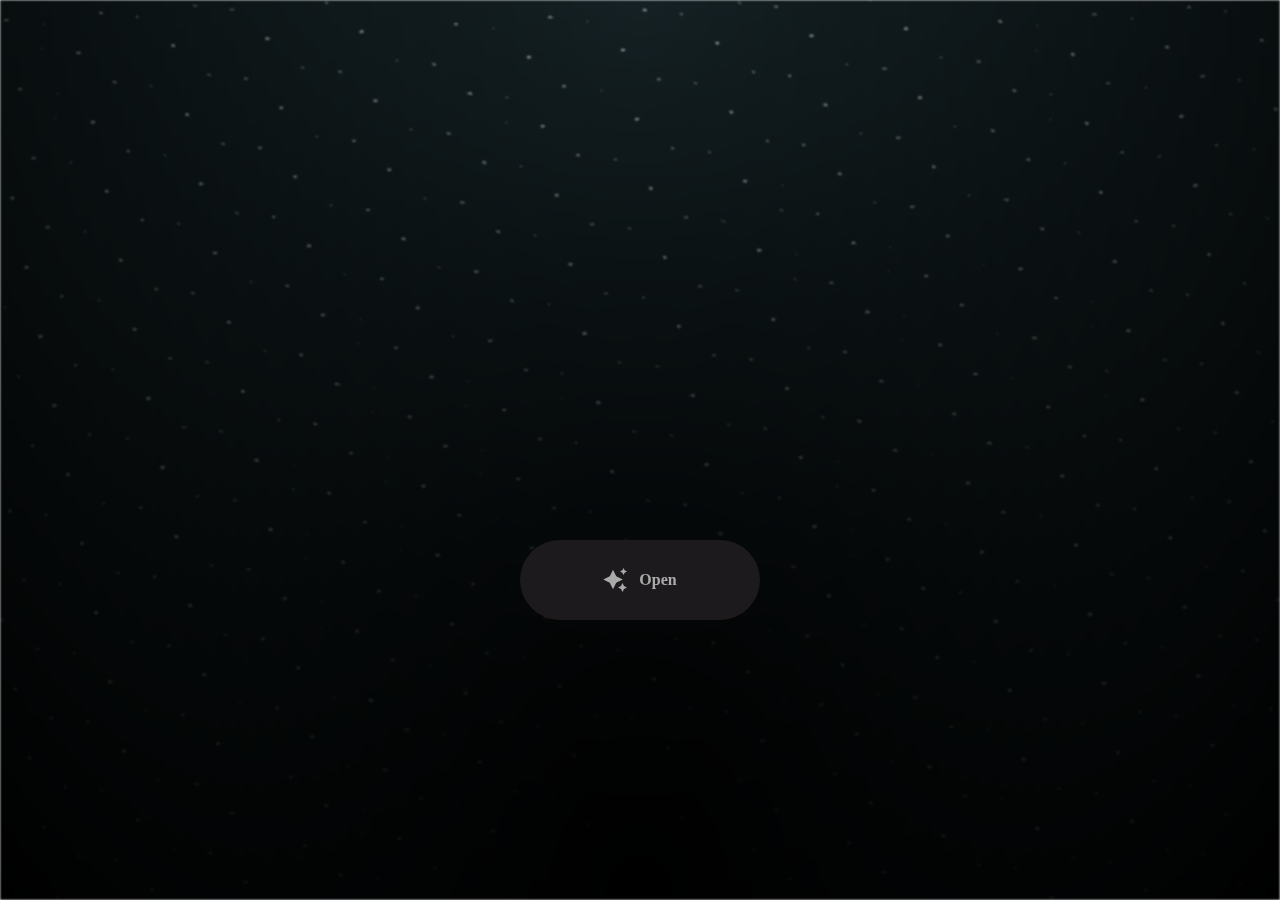
<file: index.html>
<html lang="en">

<head>
  <meta charset="UTF-8">
  <meta name="viewport" content="width=device-width, initial-scale=1.0">
  <link rel="shortcut icon" href="images/gift.png" type="image/x-icon">
  <link rel="stylesheet" href="css/index.css">

  <!-- Document Title -->
  <title>For You Syabila Putri Nurtanti</title>
</head>

<body>
  <!-- Background -->
  <div class="night"></div>

  <!-- Title -->
  <h1 class="title"></h1>

  <!-- Button -->
  <div style="position: absolute; top: 60vh; width: 100%; display: flex; justify-content: center;">
    <a href="flower.html" class="btn">
      <svg height="24" width="24" fill="#FFFFFF" viewBox="0 0 24 24" data-name="Layer 1" id="Layer_1" class="sparkle">
        <path
          d="M10,21.236,6.755,14.745.264,11.5,6.755,8.255,10,1.764l3.245,6.491L19.736,11.5l-6.491,3.245ZM18,21l1.5,3L21,21l3-1.5L21,18l-1.5-3L18,18l-3,1.5ZM19.333,4.667,20.5,7l1.167-2.333L24,3.5,21.667,2.333,20.5,0,19.333,2.333,17,3.5Z">
        </path>
      </svg>

      <span class="text">Open</span>
    </a>
  </div>

  <script src="js/index.js"></script>
</body>

</html>
</file>
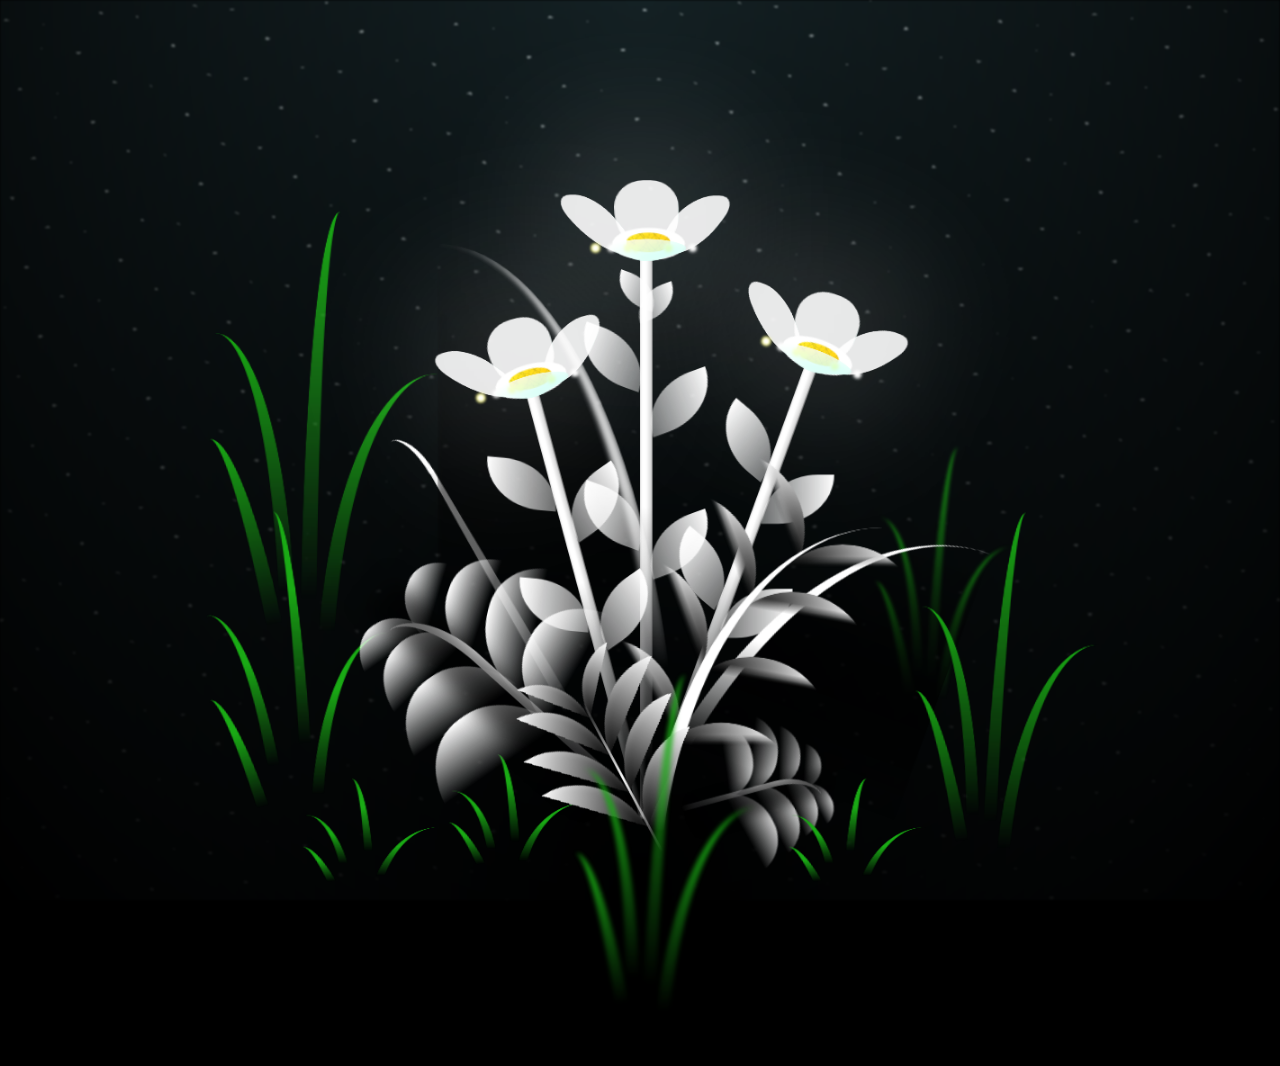
<file: flower.html>
<!DOCTYPE html>
<html lang="en">

<head>
  <meta charset="UTF-8">
  <meta http-equiv="X-UA-Compatible" content="IE=edge">
  <meta name="viewport" content="width=device-width, initial-scale=1.0">
  <link rel="shortcut icon" href="images/gift.png" type="image/x-icon">
  <link rel="stylesheet" href="css/style.css">

  <!-- Document Title -->
  <title>Happy birthday</title>
</head>

<body class="not-loaded">
  <!-- Background -->
  <div class="night"></div>

  <!-- Flower -->
  <div class="flowers">
    <div class="flower flower--1">
      <div class="flower__leafs flower__leafs--1">
        <div class="flower__leaf flower__leaf--1"></div>
        <div class="flower__leaf flower__leaf--2"></div>
        <div class="flower__leaf flower__leaf--3"></div>
        <div class="flower__leaf flower__leaf--4"></div>
        <div class="flower__white-circle"></div>

        <div class="flower__light flower__light--1"></div>
        <div class="flower__light flower__light--2"></div>
        <div class="flower__light flower__light--3"></div>
        <div class="flower__light flower__light--4"></div>
        <div class="flower__light flower__light--5"></div>
        <div class="flower__light flower__light--6"></div>
        <div class="flower__light flower__light--7"></div>
        <div class="flower__light flower__light--8"></div>

      </div>
      <div class="flower__line">
        <div class="flower__line__leaf flower__line__leaf--1"></div>
        <div class="flower__line__leaf flower__line__leaf--2"></div>
        <div class="flower__line__leaf flower__line__leaf--3"></div>
        <div class="flower__line__leaf flower__line__leaf--4"></div>
        <div class="flower__line__leaf flower__line__leaf--5"></div>
        <div class="flower__line__leaf flower__line__leaf--6"></div>
      </div>
    </div>

    <div class="flower flower--2">
      <div class="flower__leafs flower__leafs--2">
        <div class="flower__leaf flower__leaf--1"></div>
        <div class="flower__leaf flower__leaf--2"></div>
        <div class="flower__leaf flower__leaf--3"></div>
        <div class="flower__leaf flower__leaf--4"></div>
        <div class="flower__white-circle"></div>

        <div class="flower__light flower__light--1"></div>
        <div class="flower__light flower__light--2"></div>
        <div class="flower__light flower__light--3"></div>
        <div class="flower__light flower__light--4"></div>
        <div class="flower__light flower__light--5"></div>
        <div class="flower__light flower__light--6"></div>
        <div class="flower__light flower__light--7"></div>
        <div class="flower__light flower__light--8"></div>

      </div>
      <div class="flower__line">
        <div class="flower__line__leaf flower__line__leaf--1"></div>
        <div class="flower__line__leaf flower__line__leaf--2"></div>
        <div class="flower__line__leaf flower__line__leaf--3"></div>
        <div class="flower__line__leaf flower__line__leaf--4"></div>
      </div>
    </div>

    <div class="flower flower--3">
      <div class="flower__leafs flower__leafs--3">
        <div class="flower__leaf flower__leaf--1"></div>
        <div class="flower__leaf flower__leaf--2"></div>
        <div class="flower__leaf flower__leaf--3"></div>
        <div class="flower__leaf flower__leaf--4"></div>
        <div class="flower__white-circle"></div>

        <div class="flower__light flower__light--1"></div>
        <div class="flower__light flower__light--2"></div>
        <div class="flower__light flower__light--3"></div>
        <div class="flower__light flower__light--4"></div>
        <div class="flower__light flower__light--5"></div>
        <div class="flower__light flower__light--6"></div>
        <div class="flower__light flower__light--7"></div>
        <div class="flower__light flower__light--8"></div>

      </div>
      <div class="flower__line">
        <div class="flower__line__leaf flower__line__leaf--1"></div>
        <div class="flower__line__leaf flower__line__leaf--2"></div>
        <div class="flower__line__leaf flower__line__leaf--3"></div>
        <div class="flower__line__leaf flower__line__leaf--4"></div>
      </div>
    </div>

    <div class="grow-ans" style="--d:1.2s">
      <div class="flower__g-long">
        <div class="flower__g-long__top"></div>
        <div class="flower__g-long__bottom"></div>
      </div>
    </div>

    <div class="growing-grass">
      <div class="flower__grass flower__grass--1">
        <div class="flower__grass--top"></div>
        <div class="flower__grass--bottom"></div>
        <div class="flower__grass__leaf flower__grass__leaf--1"></div>
        <div class="flower__grass__leaf flower__grass__leaf--2"></div>
        <div class="flower__grass__leaf flower__grass__leaf--3"></div>
        <div class="flower__grass__leaf flower__grass__leaf--4"></div>
        <div class="flower__grass__leaf flower__grass__leaf--5"></div>
        <div class="flower__grass__leaf flower__grass__leaf--6"></div>
        <div class="flower__grass__leaf flower__grass__leaf--7"></div>
        <div class="flower__grass__leaf flower__grass__leaf--8"></div>
        <div class="flower__grass__overlay"></div>
      </div>
    </div>

    <div class="growing-grass">
      <div class="flower__grass flower__grass--2">
        <div class="flower__grass--top"></div>
        <div class="flower__grass--bottom"></div>
        <div class="flower__grass__leaf flower__grass__leaf--1"></div>
        <div class="flower__grass__leaf flower__grass__leaf--2"></div>
        <div class="flower__grass__leaf flower__grass__leaf--3"></div>
        <div class="flower__grass__leaf flower__grass__leaf--4"></div>
        <div class="flower__grass__leaf flower__grass__leaf--5"></div>
        <div class="flower__grass__leaf flower__grass__leaf--6"></div>
        <div class="flower__grass__leaf flower__grass__leaf--7"></div>
        <div class="flower__grass__leaf flower__grass__leaf--8"></div>
        <div class="flower__grass__overlay"></div>
      </div>
    </div>

    <div class="grow-ans" style="--d:2.4s">
      <div class="flower__g-right flower__g-right--1">
        <div class="leaf"></div>
      </div>
    </div>

    <div class="grow-ans" style="--d:2.8s">
      <div class="flower__g-right flower__g-right--2">
        <div class="leaf"></div>
      </div>
    </div>

    <div class="grow-ans" style="--d:2.8s">
      <div class="flower__g-front">
        <div class="flower__g-front__leaf-wrapper flower__g-front__leaf-wrapper--1">
          <div class="flower__g-front__leaf"></div>
        </div>
        <div class="flower__g-front__leaf-wrapper flower__g-front__leaf-wrapper--2">
          <div class="flower__g-front__leaf"></div>
        </div>
        <div class="flower__g-front__leaf-wrapper flower__g-front__leaf-wrapper--3">
          <div class="flower__g-front__leaf"></div>
        </div>
        <div class="flower__g-front__leaf-wrapper flower__g-front__leaf-wrapper--4">
          <div class="flower__g-front__leaf"></div>
        </div>
        <div class="flower__g-front__leaf-wrapper flower__g-front__leaf-wrapper--5">
          <div class="flower__g-front__leaf"></div>
        </div>
        <div class="flower__g-front__leaf-wrapper flower__g-front__leaf-wrapper--6">
          <div class="flower__g-front__leaf"></div>
        </div>
        <div class="flower__g-front__leaf-wrapper flower__g-front__leaf-wrapper--7">
          <div class="flower__g-front__leaf"></div>
        </div>
        <div class="flower__g-front__leaf-wrapper flower__g-front__leaf-wrapper--8">
          <div class="flower__g-front__leaf"></div>
        </div>
        <div class="flower__g-front__line"></div>
      </div>
    </div>

    <div class="grow-ans" style="--d:3.2s">
      <div class="flower__g-fr">
        <div class="leaf"></div>
        <div class="flower__g-fr__leaf flower__g-fr__leaf--1"></div>
        <div class="flower__g-fr__leaf flower__g-fr__leaf--2"></div>
        <div class="flower__g-fr__leaf flower__g-fr__leaf--3"></div>
        <div class="flower__g-fr__leaf flower__g-fr__leaf--4"></div>
        <div class="flower__g-fr__leaf flower__g-fr__leaf--5"></div>
        <div class="flower__g-fr__leaf flower__g-fr__leaf--6"></div>
        <div class="flower__g-fr__leaf flower__g-fr__leaf--7"></div>
        <div class="flower__g-fr__leaf flower__g-fr__leaf--8"></div>
      </div>
    </div>

    <div class="long-g long-g--0">
      <div class="grow-ans" style="--d:3s">
        <div class="leaf leaf--0"></div>
      </div>
      <div class="grow-ans" style="--d:2.2s">
        <div class="leaf leaf--1"></div>
      </div>
      <div class="grow-ans" style="--d:3.4s">
        <div class="leaf leaf--2"></div>
      </div>
      <div class="grow-ans" style="--d:3.6s">
        <div class="leaf leaf--3"></div>
      </div>
    </div>

    <div class="long-g long-g--1">
      <div class="grow-ans" style="--d:3.6s">
        <div class="leaf leaf--0"></div>
      </div>
      <div class="grow-ans" style="--d:3.8s">
        <div class="leaf leaf--1"></div>
      </div>
      <div class="grow-ans" style="--d:4s">
        <div class="leaf leaf--2"></div>
      </div>
      <div class="grow-ans" style="--d:4.2s">
        <div class="leaf leaf--3"></div>
      </div>
    </div>

    <div class="long-g long-g--2">
      <div class="grow-ans" style="--d:4s">
        <div class="leaf leaf--0"></div>
      </div>
      <div class="grow-ans" style="--d:4.2s">
        <div class="leaf leaf--1"></div>
      </div>
      <div class="grow-ans" style="--d:4.4s">
        <div class="leaf leaf--2"></div>
      </div>
      <div class="grow-ans" style="--d:4.6s">
        <div class="leaf leaf--3"></div>
      </div>
    </div>

    <div class="long-g long-g--3">
      <div class="grow-ans" style="--d:4s">
        <div class="leaf leaf--0"></div>
      </div>
      <div class="grow-ans" style="--d:4.2s">
        <div class="leaf leaf--1"></div>
      </div>
      <div class="grow-ans" style="--d:3s">
        <div class="leaf leaf--2"></div>
      </div>
      <div class="grow-ans" style="--d:3.6s">
        <div class="leaf leaf--3"></div>
      </div>
    </div>

    <div class="long-g long-g--4">
      <div class="grow-ans" style="--d:4s">
        <div class="leaf leaf--0"></div>
      </div>
      <div class="grow-ans" style="--d:4.2s">
        <div class="leaf leaf--1"></div>
      </div>
      <div class="grow-ans" style="--d:3s">
        <div class="leaf leaf--2"></div>
      </div>
      <div class="grow-ans" style="--d:3.6s">
        <div class="leaf leaf--3"></div>
      </div>
    </div>

    <div class="long-g long-g--5">
      <div class="grow-ans" style="--d:4s">
        <div class="leaf leaf--0"></div>
      </div>
      <div class="grow-ans" style="--d:4.2s">
        <div class="leaf leaf--1"></div>
      </div>
      <div class="grow-ans" style="--d:3s">
        <div class="leaf leaf--2"></div>
      </div>
      <div class="grow-ans" style="--d:3.6s">
        <div class="leaf leaf--3"></div>
      </div>
    </div>

    <div class="long-g long-g--6">
      <div class="grow-ans" style="--d:4.2s">
        <div class="leaf leaf--0"></div>
      </div>
      <div class="grow-ans" style="--d:4.4s">
        <div class="leaf leaf--1"></div>
      </div>
      <div class="grow-ans" style="--d:4.6s">
        <div class="leaf leaf--2"></div>
      </div>
      <div class="grow-ans" style="--d:4.8s">
        <div class="leaf leaf--3"></div>
      </div>
    </div>

    <div class="long-g long-g--7">
      <div class="grow-ans" style="--d:3s">
        <div class="leaf leaf--0"></div>
      </div>
      <div class="grow-ans" style="--d:3.2s">
        <div class="leaf leaf--1"></div>
      </div>
      <div class="grow-ans" style="--d:3.5s">
        <div class="leaf leaf--2"></div>
      </div>
      <div class="grow-ans" style="--d:3.6s">
        <div class="leaf leaf--3"></div>
      </div>
    </div>
  </div>

  <!-- Title -->
  <h1 class="title"><span id="title"></span></h1>
</body>

</html>

<!-- Import Javascript -->
<script src="js/main.js"></script>
</file>
<file: css/index.css>
*,
*::after,
*::before {
  padding: 0;
  margin: 0;
  box-sizing: border-box;
}

:root {
  --dark-color: #000;
}

.night {
  position: fixed;
  left: 50%;
  top: 0;
  transform: translateX(-50%);
  width: 100%;
  height: 100%;
  filter: blur(0.1vmin);
  background-image: radial-gradient(ellipse at top, transparent 0%, var(--dark-color)), radial-gradient(ellipse at bottom, var(--dark-color), rgba(145, 233, 255, 0.2)), repeating-linear-gradient(220deg, rgb(0, 0, 0) 0px, rgb(0, 0, 0) 19px, transparent 19px, transparent 22px), repeating-linear-gradient(189deg, rgb(0, 0, 0) 0px, rgb(0, 0, 0) 19px, transparent 19px, transparent 22px), repeating-linear-gradient(148deg, rgb(0, 0, 0) 0px, rgb(0, 0, 0) 19px, transparent 19px, transparent 22px), linear-gradient(90deg, rgb(255, 255, 250), rgb(240, 240, 240));
}

.title {
  position: absolute;
  top: 0;
  left: 0;
  color: white;
  font-family: 'Courier New', Courier, monospace;

  display: flex;
  flex-wrap: wrap;
  justify-content: center;
  align-content: center;
  align-items: center;

  width: 100%;
  height: 100vh;
  text-shadow: 0 0 20px white;
  letter-spacing: 0px;
}

@media (min-width: 500px) {
  .title {
    letter-spacing: 20px;
  }
}

@keyframes typing {
  from {
    opacity: 0;
  }

  to {
    opacity: 1;
  }
}

/* Terapkan animasi dengan delay */
.title span {
  opacity: 0;
  animation: typing 1s ease forwards;
  animation-delay: var(--delay);
}

a {
  text-decoration: none;
}

.btn {
  border: none;
  width: 15em;
  height: 5em;
  border-radius: 3em;
  display: flex;
  justify-content: center;
  align-items: center;
  gap: 12px;
  background: #1C1A1C;
  cursor: pointer;
  transition: all 450ms ease-in-out;
}

.sparkle {
  fill: #AAAAAA;
  transition: all 800ms ease;
}

.text {
  font-weight: 600;
  color: #AAAAAA;
  font-size: medium;
}

.btn:hover {
  background: linear-gradient(0deg, #A47CF3, #683FEA);
  box-shadow: inset 0px 1px 0px 0px rgba(255, 255, 255, 0.4),
    inset 0px -4px 0px 0px rgba(0, 0, 0, 0.2),
    0px 0px 0px 4px rgba(255, 255, 255, 0.2),
    0px 0px 180px 0px #9917FF;
  transform: translateY(-2px);
}

.btn:hover .text {
  color: white;
}

.btn:hover .sparkle {
  fill: white;
  transform: scale(1.2);
}
</file>
<file: css/style.css>
*,
*::after,
*::before {
  padding: 0;
  margin: 0;
  box-sizing: border-box;
}

:root {
  --dark-color: #000;
}

.title {
  position: absolute;
  width: 100%;
  text-align: center;
  margin-top: 50px;
  top: 0;
  left: 0;
  color: white;
  font-family: 'Courier New', Courier, monospace;
  font-size: 45px;
  text-shadow: 0px 0px 20px white;
}

body {
  display: flex;
  align-items: flex-end;
  justify-content: center;
  min-height: 100vh;
  background-color: var(--dark-color);
  overflow: hidden;
  perspective: 1000px;
}

.night {
  position: fixed;
  left: 50%;
  top: 0;
  transform: translateX(-50%);
  width: 100%;
  height: 100%;
  filter: blur(0.1vmin);
  background-image: radial-gradient(ellipse at top, transparent 0%, var(--dark-color)), radial-gradient(ellipse at bottom, var(--dark-color), rgba(145, 233, 255, 0.2)), repeating-linear-gradient(220deg, rgb(0, 0, 0) 0px, rgb(0, 0, 0) 19px, transparent 19px, transparent 22px), repeating-linear-gradient(189deg, rgb(0, 0, 0) 0px, rgb(0, 0, 0) 19px, transparent 19px, transparent 22px), repeating-linear-gradient(148deg, rgb(0, 0, 0) 0px, rgb(0, 0, 0) 19px, transparent 19px, transparent 22px), linear-gradient(90deg, rgb(255, 255, 250), rgb(240, 240, 240));
}

.flowers {
  position: relative;
  transform: scale(0.9);
}

.flower {
  position: absolute;
  bottom: 10vmin;
  transform-origin: bottom center;
  z-index: 10;
  --fl-speed: 0.8s;
}

.flower--1 {
  animation: moving-flower-1 4s linear infinite;
}

.flower--1 .flower__line {
  height: 70vmin;
  animation-delay: 0.3s;
}

.flower--1 .flower__line__leaf--1 {
  animation: blooming-leaf-right var(--fl-speed) 1.6s backwards;
}

.flower--1 .flower__line__leaf--2 {
  animation: blooming-leaf-right var(--fl-speed) 1.4s backwards;
}

.flower--1 .flower__line__leaf--3 {
  animation: blooming-leaf-left var(--fl-speed) 1.2s backwards;
}

.flower--1 .flower__line__leaf--4 {
  animation: blooming-leaf-left var(--fl-speed) 1s backwards;
}

.flower--1 .flower__line__leaf--5 {
  animation: blooming-leaf-right var(--fl-speed) 1.8s backwards;
}

.flower--1 .flower__line__leaf--6 {
  animation: blooming-leaf-left var(--fl-speed) 2s backwards;
}

.flower--2 {
  left: 50%;
  transform: rotate(20deg);
  animation: moving-flower-2 4s linear infinite;
}

.flower--2 .flower__line {
  height: 60vmin;
  animation-delay: 0.6s;
}

.flower--2 .flower__line__leaf--1 {
  animation: blooming-leaf-right var(--fl-speed) 1.9s backwards;
}

.flower--2 .flower__line__leaf--2 {
  animation: blooming-leaf-right var(--fl-speed) 1.7s backwards;
}

.flower--2 .flower__line__leaf--3 {
  animation: blooming-leaf-left var(--fl-speed) 1.5s backwards;
}

.flower--2 .flower__line__leaf--4 {
  animation: blooming-leaf-left var(--fl-speed) 1.3s backwards;
}

.flower--3 {
  left: 50%;
  transform: rotate(-15deg);
  animation: moving-flower-3 4s linear infinite;
}

.flower--3 .flower__line {
  animation-delay: 0.9s;
}

.flower--3 .flower__line__leaf--1 {
  animation: blooming-leaf-right var(--fl-speed) 2.5s backwards;
}

.flower--3 .flower__line__leaf--2 {
  animation: blooming-leaf-right var(--fl-speed) 2.3s backwards;
}

.flower--3 .flower__line__leaf--3 {
  animation: blooming-leaf-left var(--fl-speed) 2.1s backwards;
}

.flower--3 .flower__line__leaf--4 {
  animation: blooming-leaf-left var(--fl-speed) 1.9s backwards;
}

.flower__leafs {
  position: relative;
  animation: blooming-flower 2s backwards;
}

.flower__leafs--1 {
  animation-delay: 1.1s;
}

.flower__leafs--2 {
  animation-delay: 1.4s;
}

.flower__leafs--3 {
  animation-delay: 1.7s;
}

.flower__leafs::after {
  content: "";
  position: absolute;
  left: 0;
  top: 0;
  transform: translate(-50%, -100%);
  width: 8vmin;
  height: 8vmin;
  background-color: #fff;
  filter: blur(10vmin);
}

.flower__leaf {
  position: absolute;
  bottom: 0;
  left: 50%;
  width: 8vmin;
  height: 11vmin;
  border-radius: 51% 49% 47% 53%/44% 45% 55% 69%;
  background-color: #a7ffee;
  background-image: linear-gradient(to top, #fff, #fff);
  transform-origin: bottom center;
  opacity: 0.9;
  box-shadow: inset 0 0 2vmin rgba(255, 255, 255, 0.5);
}

.flower__leaf--1 {
  transform: translate(-10%, 1%) rotateY(40deg) rotateX(-50deg);
}

.flower__leaf--2 {
  transform: translate(-50%, -4%) rotateX(40deg);
}

.flower__leaf--3 {
  transform: translate(-90%, 0%) rotateY(45deg) rotateX(50deg);
}

.flower__leaf--4 {
  width: 8vmin;
  height: 8vmin;
  transform-origin: bottom left;
  border-radius: 4vmin 10vmin 4vmin 4vmin;
  transform: translate(0%, 18%) rotateX(70deg) rotate(-43deg);
  background-image: linear-gradient(to top, rgba(255, 2555, 255, 0.4), #fff);
  z-index: 1;
  opacity: 0.8;
  -webkit-transform: translate(0%, 18%) rotateX(70deg) rotate(-43deg);
  -moz-transform: translate(0%, 18%) rotateX(70deg) rotate(-43deg);
  -ms-transform: translate(0%, 18%) rotateX(70deg) rotate(-43deg);
  -o-transform: translate(0%, 18%) rotateX(70deg) rotate(-43deg);
}

.flower__white-circle {
  position: absolute;
  left: -3.5vmin;
  top: -3vmin;
  width: 9vmin;
  height: 4vmin;
  border-radius: 50%;
  background-color: #fff;
}

.flower__white-circle::after {
  content: "";
  position: absolute;
  left: 50%;
  top: 45%;
  transform: translate(-50%, -50%);
  width: 60%;
  height: 60%;
  border-radius: inherit;
  background-image: repeating-linear-gradient(135deg, rgba(0, 0, 0, 0.03) 0px, rgba(0, 0, 0, 0.03) 1px, transparent 1px, transparent 12px), repeating-linear-gradient(45deg, rgba(0, 0, 0, 0.03) 0px, rgba(0, 0, 0, 0.03) 1px, transparent 1px, transparent 12px), repeating-linear-gradient(67.5deg, rgba(0, 0, 0, 0.03) 0px, rgba(0, 0, 0, 0.03) 1px, transparent 1px, transparent 12px), repeating-linear-gradient(135deg, rgba(0, 0, 0, 0.03) 0px, rgba(0, 0, 0, 0.03) 1px, transparent 1px, transparent 12px), repeating-linear-gradient(45deg, rgba(0, 0, 0, 0.03) 0px, rgba(0, 0, 0, 0.03) 1px, transparent 1px, transparent 12px), repeating-linear-gradient(112.5deg, rgba(0, 0, 0, 0.03) 0px, rgba(0, 0, 0, 0.03) 1px, transparent 1px, transparent 12px), repeating-linear-gradient(112.5deg, rgba(0, 0, 0, 0.03) 0px, rgba(0, 0, 0, 0.03) 1px, transparent 1px, transparent 12px), repeating-linear-gradient(45deg, rgba(0, 0, 0, 0.03) 0px, rgba(0, 0, 0, 0.03) 1px, transparent 1px, transparent 12px), repeating-linear-gradient(22.5deg, rgba(0, 0, 0, 0.03) 0px, rgba(0, 0, 0, 0.03) 1px, transparent 1px, transparent 12px), repeating-linear-gradient(45deg, rgba(0, 0, 0, 0.03) 0px, rgba(0, 0, 0, 0.03) 1px, transparent 1px, transparent 12px), repeating-linear-gradient(22.5deg, rgba(0, 0, 0, 0.03) 0px, rgba(0, 0, 0, 0.03) 1px, transparent 1px, transparent 12px), repeating-linear-gradient(135deg, rgba(0, 0, 0, 0.03) 0px, rgba(0, 0, 0, 0.03) 1px, transparent 1px, transparent 12px), repeating-linear-gradient(157.5deg, rgba(0, 0, 0, 0.03) 0px, rgba(0, 0, 0, 0.03) 1px, transparent 1px, transparent 12px), repeating-linear-gradient(67.5deg, rgba(0, 0, 0, 0.03) 0px, rgba(0, 0, 0, 0.03) 1px, transparent 1px, transparent 12px), repeating-linear-gradient(67.5deg, rgba(0, 0, 0, 0.03) 0px, rgba(0, 0, 0, 0.03) 1px, transparent 1px, transparent 12px), linear-gradient(90deg, rgb(255, 235, 18), rgb(255, 206, 0));
}

.flower__line {
  height: 55vmin;
  width: 1.5vmin;
  background-image: linear-gradient(to left, rgba(0, 0, 0, 0.2), transparent, rgba(255, 255, 255, 0.2)), linear-gradient(to top, transparent 10%, #fff, #fff);
  box-shadow: inset 0 0 2px rgba(0, 0, 0, 0.5);
  animation: grow-flower-tree 4s backwards;
}

.flower__line__leaf {
  --w: 7vmin;
  --h: calc(var(--w) + 2vmin);
  position: absolute;
  top: 20%;
  left: 90%;
  width: var(--w);
  height: var(--h);
  border-top-right-radius: var(--h);
  border-bottom-left-radius: var(--h);
  background-image: linear-gradient(to top, rgba(255, 255, 255, 0.4), #fff);
}

.flower__line__leaf--1 {
  transform: rotate(70deg) rotateY(30deg);
}

.flower__line__leaf--2 {
  top: 45%;
  transform: rotate(70deg) rotateY(30deg);
}

.flower__line__leaf--3,
.flower__line__leaf--4,
.flower__line__leaf--6 {
  border-top-right-radius: 0;
  border-bottom-left-radius: 0;
  border-top-left-radius: var(--h);
  border-bottom-right-radius: var(--h);
  left: -460%;
  top: 12%;
  transform: rotate(-70deg) rotateY(30deg);
}

.flower__line__leaf--4 {
  top: 40%;
}

.flower__line__leaf--5 {
  top: 0;
  transform-origin: left;
  transform: rotate(70deg) rotateY(30deg) scale(0.6);
}

.flower__line__leaf--6 {
  top: -2%;
  left: -450%;
  transform-origin: right;
  transform: rotate(-70deg) rotateY(30deg) scale(0.6);
}

.flower__light {
  position: absolute;
  bottom: 0vmin;
  width: 1vmin;
  height: 1vmin;
  background-color: rgb(255, 251, 0);
  border-radius: 50%;
  filter: blur(0.2vmin);
  animation: light-ans 4s linear infinite backwards;
}

.flower__light:nth-child(odd) {
  background-color: #fff;
}

.flower__light--1 {
  left: -2vmin;
  animation-delay: 1s;
}

.flower__light--2 {
  left: 3vmin;
  animation-delay: 0.5s;
}

.flower__light--3 {
  left: -6vmin;
  animation-delay: 0.3s;
}

.flower__light--4 {
  left: 6vmin;
  animation-delay: 0.9s;
}

.flower__light--5 {
  left: -1vmin;
  animation-delay: 1.5s;
}

.flower__light--6 {
  left: -4vmin;
  animation-delay: 3s;
}

.flower__light--7 {
  left: 3vmin;
  animation-delay: 2s;
}

.flower__light--8 {
  left: -6vmin;
  animation-delay: 3.5s;
}

.flower__grass {
  --c: #fff;
  --line-w: 1.5vmin;
  position: absolute;
  bottom: 12vmin;
  left: -7vmin;
  display: flex;
  flex-direction: column;
  align-items: flex-end;
  z-index: 20;
  transform-origin: bottom center;
  transform: rotate(-48deg) rotateY(40deg);
}

.flower__grass--1 {
  animation: moving-grass 2s linear infinite;
}

.flower__grass--2 {
  left: 2vmin;
  bottom: 10vmin;
  transform: scale(0.5) rotate(75deg) rotateX(10deg) rotateY(-200deg);
  opacity: 0.8;
  z-index: 0;
  animation: moving-grass--2 1.5s linear infinite;
}

.flower__grass--top {
  width: 7vmin;
  height: 10vmin;
  border-top-right-radius: 100%;
  border-right: var(--line-w) solid var(--c);
  transform-origin: bottom center;
  transform: rotate(-2deg);
}

.flower__grass--bottom {
  margin-top: -2px;
  width: var(--line-w);
  height: 25vmin;
  background-image: linear-gradient(to top, transparent, var(--c));
}

.flower__grass__leaf {
  --size: 10vmin;
  position: absolute;
  width: calc(var(--size) * 2.1);
  height: var(--size);
  border-top-left-radius: var(--size);
  border-top-right-radius: var(--size);
  background-image: linear-gradient(to top, transparent, transparent 30%, var(--c));
  z-index: 100;
}

.flower__grass__leaf--1 {
  top: -6%;
  left: 30%;
  --size: 6vmin;
  transform: rotate(-20deg);
  animation: growing-grass-ans--1 2s 2.6s backwards;
}

@keyframes growing-grass-ans--1 {
  0% {
    transform-origin: bottom left;
    transform: rotate(-20deg) scale(0);
  }
}

.flower__grass__leaf--2 {
  top: -5%;
  left: -110%;
  --size: 6vmin;
  transform: rotate(10deg);
  animation: growing-grass-ans--2 2s 2.4s linear backwards;
}

@keyframes growing-grass-ans--2 {
  0% {
    transform-origin: bottom right;
    transform: rotate(10deg) scale(0);
  }
}

.flower__grass__leaf--3 {
  top: 5%;
  left: 60%;
  --size: 8vmin;
  transform: rotate(-18deg) rotateX(-20deg);
  animation: growing-grass-ans--3 2s 2.2s linear backwards;
}

@keyframes growing-grass-ans--3 {
  0% {
    transform-origin: bottom left;
    transform: rotate(-18deg) rotateX(-20deg) scale(0);
  }
}

.flower__grass__leaf--4 {
  top: 6%;
  left: -135%;
  --size: 8vmin;
  transform: rotate(2deg);
  animation: growing-grass-ans--4 2s 2s linear backwards;
}

@keyframes growing-grass-ans--4 {
  0% {
    transform-origin: bottom right;
    transform: rotate(2deg) scale(0);
  }
}

.flower__grass__leaf--5 {
  top: 20%;
  left: 60%;
  --size: 10vmin;
  transform: rotate(-24deg) rotateX(-20deg);
  animation: growing-grass-ans--5 2s 1.8s linear backwards;
}

@keyframes growing-grass-ans--5 {
  0% {
    transform-origin: bottom left;
    transform: rotate(-24deg) rotateX(-20deg) scale(0);
  }
}

.flower__grass__leaf--6 {
  top: 22%;
  left: -180%;
  --size: 10vmin;
  transform: rotate(10deg);
  animation: growing-grass-ans--6 2s 1.6s linear backwards;
}

@keyframes growing-grass-ans--6 {
  0% {
    transform-origin: bottom right;
    transform: rotate(10deg) scale(0);
  }
}

.flower__grass__leaf--7 {
  top: 39%;
  left: 70%;
  --size: 10vmin;
  transform: rotate(-10deg);
  animation: growing-grass-ans--7 2s 1.4s linear backwards;
}

@keyframes growing-grass-ans--7 {
  0% {
    transform-origin: bottom left;
    transform: rotate(-10deg) scale(0);
  }
}

.flower__grass__leaf--8 {
  top: 40%;
  left: -215%;
  --size: 11vmin;
  transform: rotate(10deg);
  animation: growing-grass-ans--8 2s 1.2s linear backwards;
}

@keyframes growing-grass-ans--8 {
  0% {
    transform-origin: bottom right;
    transform: rotate(10deg) scale(0);
  }
}

.flower__grass__overlay {
  position: absolute;
  top: -10%;
  right: 0%;
  width: 100%;
  height: 100%;
  background-color: rgba(0, 0, 0, 0.6);
  filter: blur(1.5vmin);
  z-index: 100;
}

.flower__g-long {
  --w: 2vmin;
  --h: 6vmin;
  --c: #fff;
  position: absolute;
  bottom: 10vmin;
  left: -3vmin;
  transform-origin: bottom center;
  transform: rotate(-30deg) rotateY(-20deg);
  display: flex;
  flex-direction: column;
  align-items: flex-end;
  animation: flower-g-long-ans 3s linear infinite;
}

@keyframes flower-g-long-ans {

  0%,
  100% {
    transform: rotate(-30deg) rotateY(-20deg);
  }

  50% {
    transform: rotate(-32deg) rotateY(-20deg);
  }
}

.flower__g-long__top {
  top: calc(var(--h) * -1);
  width: calc(var(--w) + 1vmin);
  height: var(--h);
  border-top-right-radius: 100%;
  border-right: 0.7vmin solid var(--c);
  transform: translate(-0.7vmin, 1vmin);
}

.flower__g-long__bottom {
  width: var(--w);
  height: 50vmin;
  transform-origin: bottom center;
  background-image: linear-gradient(to top, transparent 30%, var(--c));
  box-shadow: inset 0 0 2px rgba(0, 0, 0, 0.5);
  -webkit-clip-path: polygon(35% 0, 65% 1%, 100% 100%, 0% 100%);
  clip-path: polygon(35% 0, 65% 1%, 100% 100%, 0% 100%);
}

.flower__g-right {
  position: absolute;
  bottom: 6vmin;
  left: -2vmin;
  transform-origin: bottom left;
  transform: rotate(20deg);
}

.flower__g-right .leaf {
  width: 30vmin;
  height: 50vmin;
  border-top-left-radius: 100%;
  border-left: 2vmin solid #fff;
  background-image: linear-gradient(to bottom, transparent, var(--dark-color) 60%);
  -webkit-mask-image: linear-gradient(to top, transparent 30%, #fff 60%);
}

.flower__g-right--1 {
  animation: flower-g-right-ans 2.5s linear infinite;
}

.flower__g-right--2 {
  left: 5vmin;
  transform: rotateY(-180deg);
  animation: flower-g-right-ans--2 3s linear infinite;
}

.flower__g-right--2 .leaf {
  height: 75vmin;
  filter: blur(0.3vmin);
  opacity: 0.8;
}

@keyframes flower-g-right-ans {

  0%,
  100% {
    transform: rotate(20deg);
  }

  50% {
    transform: rotate(24deg) rotateX(-20deg);
  }
}

@keyframes flower-g-right-ans--2 {

  0%,
  100% {
    transform: rotateY(-180deg) rotate(0deg) rotateX(-20deg);
  }

  50% {
    transform: rotateY(-180deg) rotate(6deg) rotateX(-20deg);
  }
}

.flower__g-front {
  position: absolute;
  bottom: 6vmin;
  left: 2.5vmin;
  z-index: 100;
  transform-origin: bottom center;
  transform: rotate(-28deg) rotateY(30deg) scale(1.04);
  animation: flower__g-front-ans 2s linear infinite;
}

@keyframes flower__g-front-ans {

  0%,
  100% {
    transform: rotate(-28deg) rotateY(30deg) scale(1.04);
  }

  50% {
    transform: rotate(-35deg) rotateY(40deg) scale(1.04);
  }
}

.flower__g-front__line {
  width: 0.3vmin;
  height: 20vmin;
  background-image: linear-gradient(to top, transparent, #fff, transparent 100%);
  position: relative;
}

.flower__g-front__leaf-wrapper {
  position: absolute;
  top: 0;
  left: 0;
  transform-origin: bottom left;
  transform: rotate(10deg);
}

.flower__g-front__leaf-wrapper:nth-child(even) {
  left: 0vmin;
  transform: rotateY(-180deg) rotate(5deg);
  animation: flower__g-front__leaf-left-ans 1s ease-in backwards;
}

.flower__g-front__leaf-wrapper:nth-child(odd) {
  animation: flower__g-front__leaf-ans 1s ease-in backwards;
}

.flower__g-front__leaf-wrapper--1 {
  top: -8vmin;
  transform: scale(0.7);
  animation: flower__g-front__leaf-ans 1s 5.5s ease-in backwards !important;
}

.flower__g-front__leaf-wrapper--2 {
  top: -8vmin;
  transform: rotateY(-180deg) scale(0.7) !important;
  animation: flower__g-front__leaf-left-ans-2 1s 4.6s ease-in backwards !important;
}

.flower__g-front__leaf-wrapper--3 {
  top: -3vmin;
  animation: flower__g-front__leaf-ans 1s 4.6s ease-in backwards;
}

.flower__g-front__leaf-wrapper--4 {
  top: -3vmin;
  transform: rotateY(-180deg) scale(0.9) !important;
  animation: flower__g-front__leaf-left-ans-2 1s 4.6s ease-in backwards !important;
}

@keyframes flower__g-front__leaf-left-ans-2 {
  0% {
    transform: rotateY(-180deg) scale(0);
  }
}

.flower__g-front__leaf-wrapper--5,
.flower__g-front__leaf-wrapper--6 {
  top: 2vmin;
}

.flower__g-front__leaf-wrapper--7,
.flower__g-front__leaf-wrapper--8 {
  top: 6.5vmin;
}

.flower__g-front__leaf-wrapper--2 {
  animation-delay: 5.2s !important;
}

.flower__g-front__leaf-wrapper--3 {
  animation-delay: 4.9s !important;
}

.flower__g-front__leaf-wrapper--5 {
  animation-delay: 4.3s !important;
}

.flower__g-front__leaf-wrapper--6 {
  animation-delay: 4.1s !important;
}

.flower__g-front__leaf-wrapper--7 {
  animation-delay: 3.8s !important;
}

.flower__g-front__leaf-wrapper--8 {
  animation-delay: 3.5s !important;
}

@keyframes flower__g-front__leaf-ans {
  0% {
    transform: rotate(10deg) scale(0);
  }
}

@keyframes flower__g-front__leaf-left-ans {
  0% {
    transform: rotateY(-180deg) rotate(5deg) scale(0);
  }
}

.flower__g-front__leaf {
  width: 10vmin;
  height: 10vmin;
  border-radius: 100% 0% 0% 100%/100% 100% 0% 0%;
  box-shadow: inset 0 2px 1vmin hsla(0, 0%, 100%, 0.2);
  background-image: linear-gradient(to bottom left, transparent, var(--dark-color)), linear-gradient(to bottom right, #fff 50%, transparent 50%, transparent);
  -webkit-mask-image: linear-gradient(to bottom right, #fff 50%, transparent 50%, transparent);
  mask-image: linear-gradient(to bottom right, #fff 50%, transparent 50%, transparent);
}

.flower__g-fr {
  position: absolute;
  bottom: -4vmin;
  left: vmin;
  transform-origin: bottom left;
  z-index: 10;
  animation: flower__g-fr-ans 2s linear infinite;
}

@keyframes flower__g-fr-ans {

  0%,
  100% {
    transform: rotate(2deg);
  }

  50% {
    transform: rotate(4deg);
    -webkit-transform: rotate(4deg);
    -moz-transform: rotate(4deg);
    -ms-transform: rotate(4deg);
    -o-transform: rotate(4deg);
  }
}

.flower__g-fr .leaf {
  width: 30vmin;
  height: 50vmin;
  border-top-left-radius: 100%;
  border-left: 2vmin solid #fff;
  -webkit-mask-image: linear-gradient(to top, transparent 25%, #fff 50%);
  position: relative;
  z-index: 1;
}

.flower__g-fr__leaf {
  position: absolute;
  top: 0;
  left: 0;
  width: 10vmin;
  height: 10vmin;
  border-radius: 100% 0% 0% 100%/100% 100% 0% 0%;
  box-shadow: inset 0 2px 1vmin hsla(0, 0%, 100%, 0.2);
  background-image: linear-gradient(to bottom left, transparent, var(--dark-color) 98%), linear-gradient(to bottom right, #fff 45%, transparent 50%, transparent);
  -webkit-mask-image: linear-gradient(135deg, #fff 40%, transparent 50%, transparent);
}

.flower__g-fr__leaf--1 {
  left: 20vmin;
  transform: rotate(45deg);
  animation: flower__g-fr-leaft-ans-1 0.5s 5.2s linear backwards;
}

@keyframes flower__g-fr-leaft-ans-1 {
  0% {
    transform-origin: left;
    transform: rotate(45deg) scale(0);
  }
}

.flower__g-fr__leaf--2 {
  left: 12vmin;
  top: -7vmin;
  transform: rotate(25deg) rotateY(-180deg);
  animation: flower__g-fr-leaft-ans-6 0.5s 5s linear backwards;
}

.flower__g-fr__leaf--3 {
  left: 15vmin;
  top: 6vmin;
  transform: rotate(55deg);
  animation: flower__g-fr-leaft-ans-5 0.5s 4.8s linear backwards;
}

.flower__g-fr__leaf--4 {
  left: 6vmin;
  top: -2vmin;
  transform: rotate(25deg) rotateY(-180deg);
  animation: flower__g-fr-leaft-ans-6 0.5s 4.6s linear backwards;
}

.flower__g-fr__leaf--5 {
  left: 10vmin;
  top: 14vmin;
  transform: rotate(55deg);
  animation: flower__g-fr-leaft-ans-5 0.5s 4.4s linear backwards;
}

@keyframes flower__g-fr-leaft-ans-5 {
  0% {
    transform-origin: left;
    transform: rotate(55deg) scale(0);
  }
}

.flower__g-fr__leaf--6 {
  left: 0vmin;
  top: 6vmin;
  transform: rotate(25deg) rotateY(-180deg);
  animation: flower__g-fr-leaft-ans-6 0.5s 4.2s linear backwards;
}

@keyframes flower__g-fr-leaft-ans-6 {
  0% {
    transform-origin: right;
    transform: rotate(25deg) rotateY(-180deg) scale(0);
  }
}

.flower__g-fr__leaf--7 {
  left: 5vmin;
  top: 22vmin;
  transform: rotate(45deg);
  animation: flower__g-fr-leaft-ans-7 0.5s 4s linear backwards;
}

@keyframes flower__g-fr-leaft-ans-7 {
  0% {
    transform-origin: left;
    transform: rotate(45deg) scale(0);
  }
}

.flower__g-fr__leaf--8 {
  left: -4vmin;
  top: 15vmin;
  transform: rotate(15deg) rotateY(-180deg);
  animation: flower__g-fr-leaft-ans-8 0.5s 3.8s linear backwards;
}

@keyframes flower__g-fr-leaft-ans-8 {
  0% {
    transform-origin: right;
    transform: rotate(15deg) rotateY(-180deg) scale(0);
  }
}

.long-g {
  position: absolute;
  bottom: 25vmin;
  left: -42vmin;
  transform-origin: bottom left;
}

.long-g--1 {
  bottom: 0vmin;
  transform: scale(0.8) rotate(-5deg);
}

.long-g--1 .leaf {
  -webkit-mask-image: linear-gradient(to top, transparent 40%, #fff 80%) !important;
}

.long-g--1 .leaf--1 {
  --w: 5vmin;
  --h: 60vmin;
  left: -2vmin;
  transform: rotate(3deg) rotateY(-180deg);
}

.long-g--2,
.long-g--3 {
  bottom: -3vmin;
  left: -35vmin;
  transform-origin: center;
  transform: scale(0.6) rotateX(60deg);
}

.long-g--2 .leaf,
.long-g--3 .leaf {
  -webkit-mask-image: linear-gradient(to top, transparent 50%, #fff 80%) !important;
}

.long-g--2 .leaf--1,
.long-g--3 .leaf--1 {
  left: -1vmin;
  transform: rotateY(-180deg);
}

.long-g--3 {
  left: -17vmin;
  bottom: 0vmin;
}

.long-g--3 .leaf {
  -webkit-mask-image: linear-gradient(to top, transparent 40%, #fff 80%) !important;
}

.long-g--4 {
  left: 25vmin;
  bottom: -3vmin;
  transform-origin: center;
  transform: scale(0.6) rotateX(60deg);
}

.long-g--4 .leaf {
  -webkit-mask-image: linear-gradient(to top, transparent 50%, #fff 80%) !important;
}

.long-g--5 {
  left: 42vmin;
  bottom: 0vmin;
  transform: scale(0.8) rotate(2deg);
}

.long-g--6 {
  left: 0vmin;
  bottom: -20vmin;
  z-index: 100;
  filter: blur(0.3vmin);
  transform: scale(0.8) rotate(2deg);
}

.long-g--7 {
  left: 35vmin;
  bottom: 20vmin;
  z-index: -1;
  filter: blur(0.3vmin);
  transform: scale(0.6) rotate(2deg);
  opacity: 0.7;
}

.long-g .leaf {
  --w: 15vmin;
  --h: 40vmin;
  --c: #1aaa15;
  position: absolute;
  bottom: 0;
  width: var(--w);
  height: var(--h);
  border-top-left-radius: 100%;
  border-left: 2vmin solid var(--c);
  -webkit-mask-image: linear-gradient(to top, transparent 20%, var(--dark-color));
  transform-origin: bottom center;
}

.long-g .leaf--0 {
  left: 2vmin;
  animation: leaf-ans-1 4s linear infinite;
}

.long-g .leaf--1 {
  --w: 5vmin;
  --h: 60vmin;
  animation: leaf-ans-1 4s linear infinite;
}

.long-g .leaf--2 {
  --w: 10vmin;
  --h: 40vmin;
  left: -0.5vmin;
  bottom: 5vmin;
  transform-origin: bottom left;
  transform: rotateY(-180deg);
  animation: leaf-ans-2 3s linear infinite;
}

.long-g .leaf--3 {
  --w: 5vmin;
  --h: 30vmin;
  left: -1vmin;
  bottom: 3.2vmin;
  transform-origin: bottom left;
  transform: rotate(-10deg) rotateY(-180deg);
  animation: leaf-ans-3 3s linear infinite;
}

@keyframes leaf-ans-1 {

  0%,
  100% {
    transform: rotate(-5deg) scale(1);
  }

  50% {
    transform: rotate(5deg) scale(1.1);
  }
}

@keyframes leaf-ans-2 {

  0%,
  100% {
    transform: rotateY(-180deg) rotate(5deg);
  }

  50% {
    transform: rotateY(-180deg) rotate(0deg) scale(1.1);
  }
}

@keyframes leaf-ans-3 {

  0%,
  100% {
    transform: rotate(-10deg) rotateY(-180deg);
  }

  50% {
    transform: rotate(-20deg) rotateY(-180deg);
  }
}

.grow-ans {
  animation: grow-ans 2s var(--d) backwards;
}

@keyframes grow-ans {
  0% {
    transform: scale(0);
    opacity: 0;
  }
}

@keyframes light-ans {
  0% {
    opacity: 0;
    transform: translateY(0vmin);
  }

  25% {
    opacity: 1;
    transform: translateY(-5vmin) translateX(-2vmin);
  }

  50% {
    opacity: 1;
    transform: translateY(-15vmin) translateX(2vmin);
    filter: blur(0.2vmin);
  }

  75% {
    transform: translateY(-20vmin) translateX(-2vmin);
    filter: blur(0.2vmin);
  }

  100% {
    transform: translateY(-30vmin);
    opacity: 0;
    filter: blur(1vmin);
  }
}

@keyframes moving-flower-1 {

  0%,
  100% {
    transform: rotate(2deg);
  }

  50% {
    transform: rotate(-2deg);
  }
}

@keyframes moving-flower-2 {

  0%,
  100% {
    transform: rotate(18deg);
  }

  50% {
    transform: rotate(14deg);
  }
}

@keyframes moving-flower-3 {

  0%,
  100% {
    transform: rotate(-18deg);
  }

  50% {
    transform: rotate(-20deg) rotateY(-10deg);
  }
}

@keyframes blooming-leaf-right {
  0% {
    transform-origin: left;
    transform: rotate(70deg) rotateY(30deg) scale(0);
  }
}

@keyframes blooming-leaf-left {
  0% {
    transform-origin: right;
    transform: rotate(-70deg) rotateY(30deg) scale(0);
  }
}

@keyframes grow-flower-tree {
  0% {
    height: 0;
    border-radius: 1vmin;
  }
}

@keyframes blooming-flower {
  0% {
    transform: scale(0);
  }
}

@keyframes moving-grass {

  0%,
  100% {
    transform: rotate(-48deg) rotateY(40deg);
  }

  50% {
    transform: rotate(-50deg) rotateY(40deg);
  }
}

@keyframes moving-grass--2 {

  0%,
  100% {
    transform: scale(0.5) rotate(75deg) rotateX(10deg) rotateY(-200deg);
  }

  50% {
    transform: scale(0.5) rotate(79deg) rotateX(10deg) rotateY(-200deg);
  }
}

.growing-grass {
  animation: growing-grass-ans 1s 2s backwards;
}

@keyframes growing-grass-ans {
  0% {
    transform: scale(0);
  }
}

.not-loaded * {
  animation-play-state: paused !important;
}

/*# sourceMappingURL=style.css.map */
</file>
